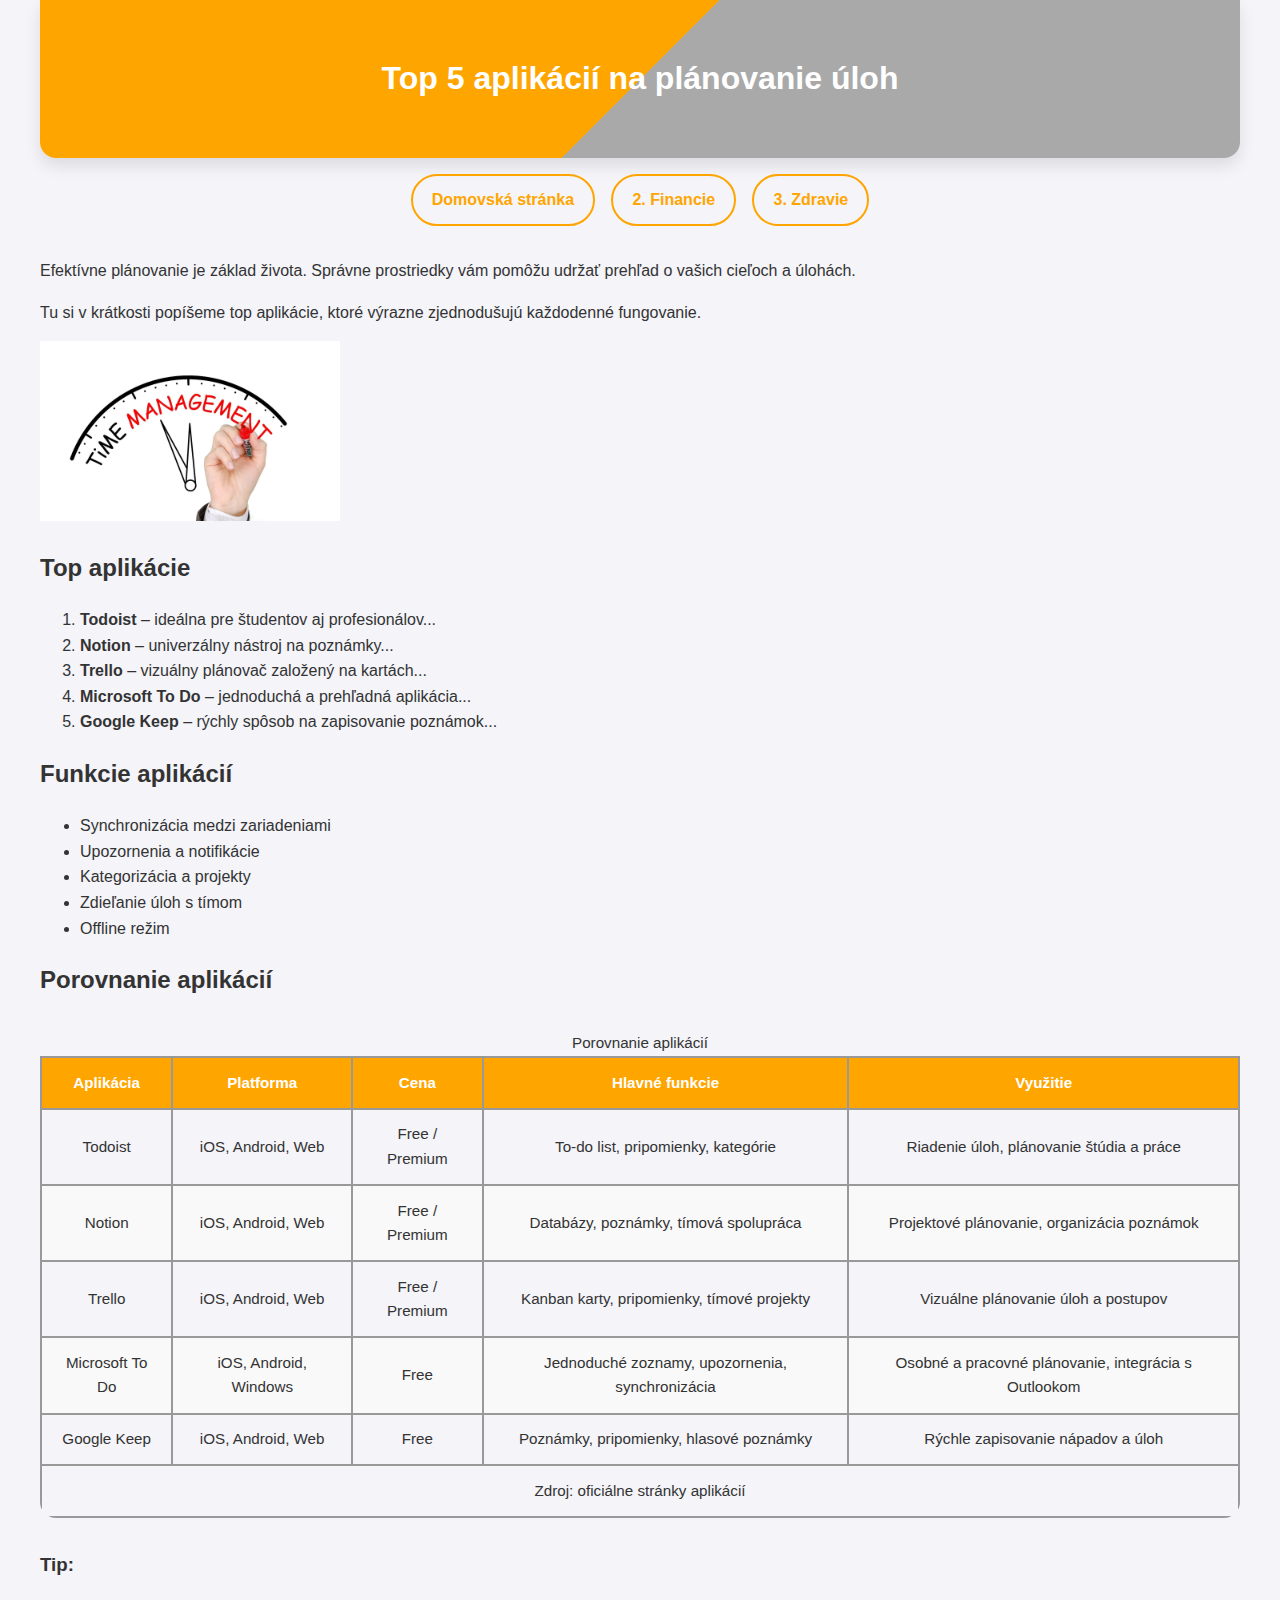
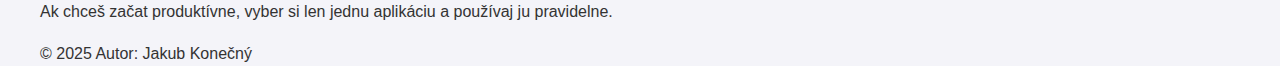
<file: article1.html>
<!DOCTYPE html>
<html lang="sk">
<head>
    <meta charset="UTF-8">
    <meta name="viewport" content="width=device-width, initial-scale=1.0">
    <title>Top 5 aplikácií na plánovanie úloh</title>
    <link rel="stylesheet" href="screenStyle.css" media="screen">
    <link rel="stylesheet" href="public/css/printStyle.css" media="print">
</head>
<body>

<header>
    <h1>Top 5 aplikácií na plánovanie úloh</h1>
</header>

<nav>
    <ul>
        <li><a href="index.html">Domovská stránka</a></li>
        <li><a href="article2.html">2. Financie</a></li>
        <li><a href="article3.html">3. Zdravie</a></li>
    </ul>
</nav>

<main>
    <article>
        <section>
            <p>Efektívne plánovanie je základ života. Správne prostriedky vám pomôžu udržať prehľad o vašich cieľoch a úlohách.</p>
            <p>Tu si v krátkosti popíšeme top aplikácie, ktoré výrazne zjednodušujú každodenné fungovanie.</p>

            <picture class="left-image">
                <source media="(max-width: 150px)" srcset="fig/p1.png">
                <img src="fig/p1.png" alt="Aplikácie na plánovanie úloh" width="300">
            </picture>
        </section>

        <section>
            <h2>Top aplikácie</h2>
            <ol>
                <li><strong>Todoist</strong> – ideálna pre študentov aj profesionálov...</li>
                <li><strong>Notion</strong> – univerzálny nástroj na poznámky...</li>
                <li><strong>Trello</strong> – vizuálny plánovač založený na kartách...</li>
                <li><strong>Microsoft To Do</strong> – jednoduchá a prehľadná aplikácia...</li>
                <li><strong>Google Keep</strong> – rýchly spôsob na zapisovanie poznámok...</li>
            </ol>
        </section>

        <section>
            <h2>Funkcie aplikácií</h2>
            <ul>
                <li>Synchronizácia medzi zariadeniami</li>
                <li>Upozornenia a notifikácie</li>
                <li>Kategorizácia a projekty</li>
                <li>Zdieľanie úloh s tímom</li>
                <li>Offline režim</li>
            </ul>
        </section>

        <section>
            <h2>Porovnanie aplikácií</h2>
            <table>
                <caption>Porovnanie aplikácií</caption>
                <thead>
                <tr>
                    <th>Aplikácia</th>
                    <th>Platforma</th>
                    <th>Cena</th>
                    <th>Hlavné funkcie</th>
                    <th>Využitie</th>
                </tr>
                </thead>
                <tbody>
                <tr>
                    <td>Todoist</td>
                    <td>iOS, Android, Web</td>
                    <td>Free / Premium</td>
                    <td>To-do list, pripomienky, kategórie</td>
                    <td>Riadenie úloh, plánovanie štúdia a práce</td>
                </tr>
                <tr>
                    <td>Notion</td>
                    <td>iOS, Android, Web</td>
                    <td>Free / Premium</td>
                    <td>Databázy, poznámky, tímová spolupráca</td>
                    <td>Projektové plánovanie, organizácia poznámok</td>
                </tr>
                <tr>
                    <td>Trello</td>
                    <td>iOS, Android, Web</td>
                    <td>Free / Premium</td>
                    <td>Kanban karty, pripomienky, tímové projekty</td>
                    <td>Vizuálne plánovanie úloh a postupov</td>
                </tr>
                <tr>
                    <td>Microsoft To Do</td>
                    <td>iOS, Android, Windows</td>
                    <td>Free</td>
                    <td>Jednoduché zoznamy, upozornenia, synchronizácia</td>
                    <td>Osobné a pracovné plánovanie, integrácia s Outlookom</td>
                </tr>
                <tr>
                    <td>Google Keep</td>
                    <td>iOS, Android, Web</td>
                    <td>Free</td>
                    <td>Poznámky, pripomienky, hlasové poznámky</td>
                    <td>Rýchle zapisovanie nápadov a úloh</td>
                </tr>
                </tbody>
                <tfoot>
                <tr>
                    <td colspan="5">Zdroj: oficiálne stránky aplikácií</td>
                </tr>
                </tfoot>
            </table>
        </section>
    </article>

    <aside>
        <h3>Tip:</h3>
        <p>Ak chceš začat produktívne, vyber si len jednu aplikáciu a používaj ju pravidelne.</p>
    </aside>
</main>

<footer>
    &copy; 2025 Autor: Jakub Konečný
</footer>

</body>
</html>
</file>
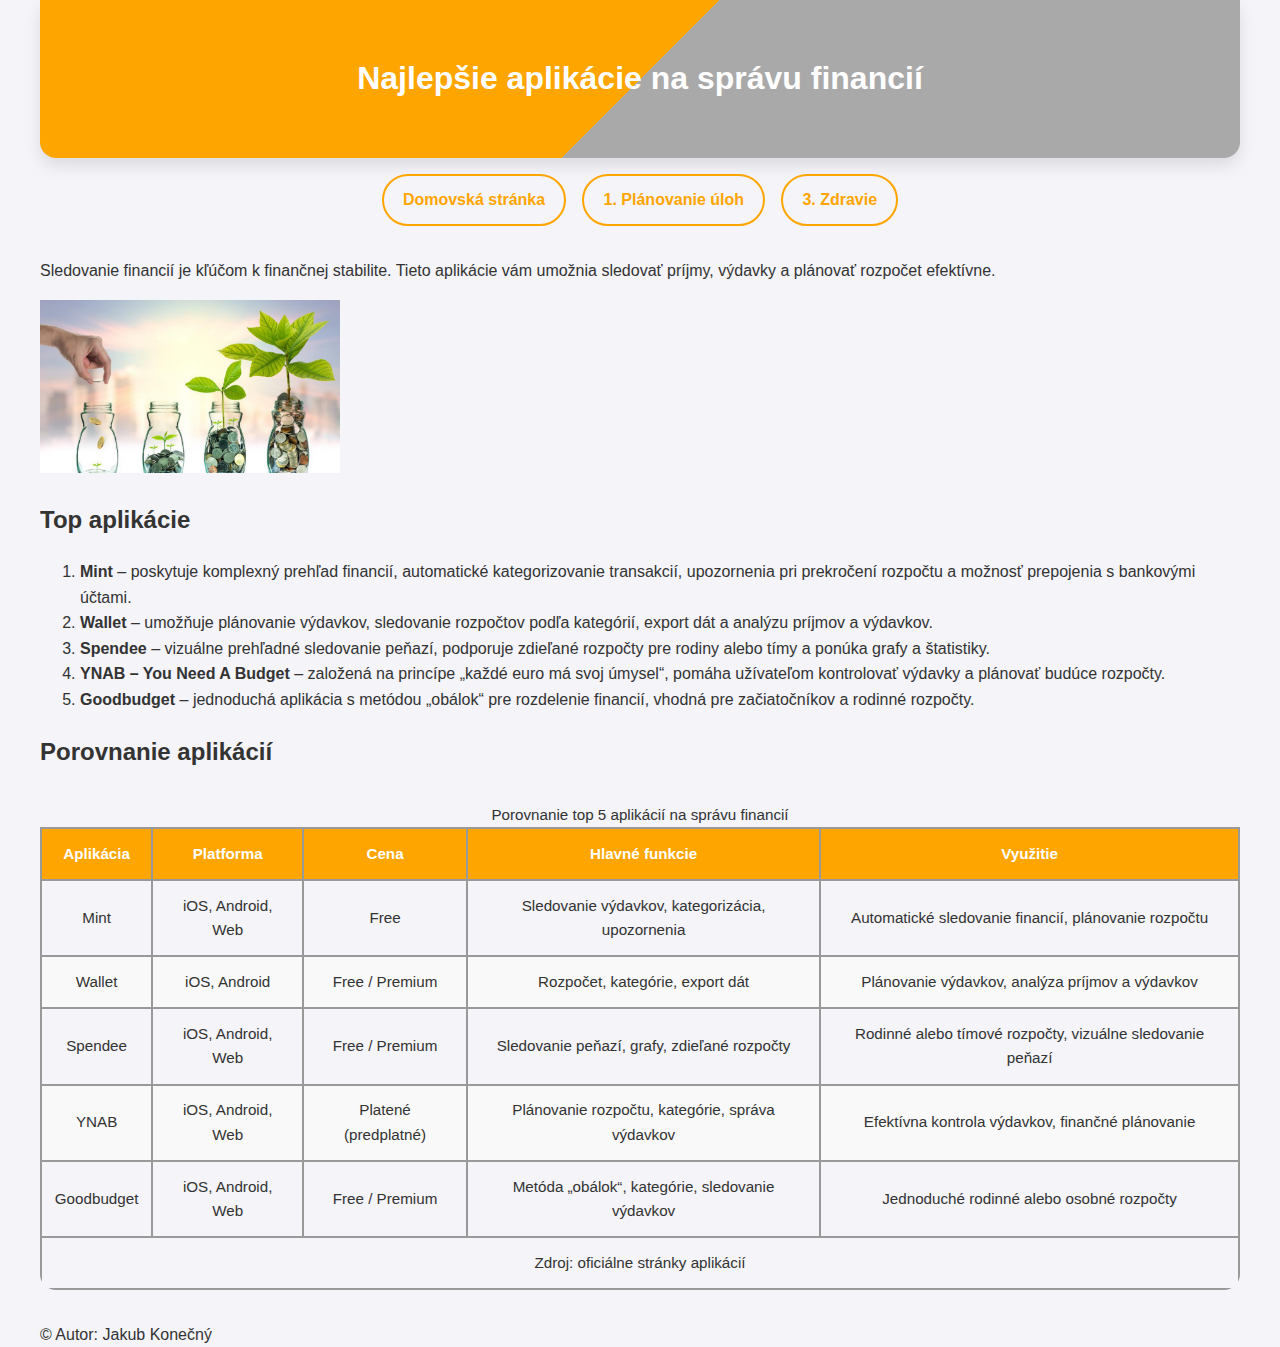
<file: article2.html>
<!DOCTYPE html>
<html lang="sk">
<head>
    <meta charset="UTF-8">
    <meta name="viewport" content="width=device-width, initial-scale=1.0">
    <title>Najlepšie aplikácie na správu financií</title>
    <link rel="stylesheet" href="screenStyle.css">
    <link rel="stylesheet" href="public/css/printStyle.css" media="print">
</head>
<body>
<header>
    <h1>Najlepšie aplikácie na správu financií</h1>
</header>

<nav>
    <ul>
        <li><a href="index.html">Domovská stránka</a></li>
        <li><a href="article1.html">1. Plánovanie úloh</a></li>
        <li><a href="article3.html">3. Zdravie</a></li>
    </ul>
</nav>

<main>
    <p>Sledovanie financií je kľúčom k finančnej stabilite. Tieto aplikácie vám umožnia sledovať príjmy, výdavky a plánovať rozpočet efektívne.</p>

    <picture class="left-image">
        <source media="(max-width: 150px)" srcset="fig/financie.png">
        <img src="fig/financie.png" alt="Aplikácie na správu financií" width="300">
    </picture>

    <h2>Top aplikácie</h2>
    <ol>
        <li><strong>Mint</strong> – poskytuje komplexný prehľad financií, automatické kategorizovanie transakcií, upozornenia pri prekročení rozpočtu a možnosť prepojenia s bankovými účtami.</li>
        <li><strong>Wallet</strong> – umožňuje plánovanie výdavkov, sledovanie rozpočtov podľa kategórií, export dát a analýzu príjmov a výdavkov.</li>
        <li><strong>Spendee</strong> – vizuálne prehľadné sledovanie peňazí, podporuje zdieľané rozpočty pre rodiny alebo tímy a ponúka grafy a štatistiky.</li>
        <li><strong>YNAB – You Need A Budget</strong> – založená na princípe „každé euro má svoj úmysel“, pomáha užívateľom kontrolovať výdavky a plánovať budúce rozpočty.</li>
        <li><strong>Goodbudget</strong> – jednoduchá aplikácia s metódou „obálok“ pre rozdelenie financií, vhodná pre začiatočníkov a rodinné rozpočty.</li>
    </ol>

    <h2>Porovnanie aplikácií</h2>
    <table>
        <caption>Porovnanie top 5 aplikácií na správu financií</caption>
        <thead>
        <tr>
            <th>Aplikácia</th>
            <th>Platforma</th>
            <th>Cena</th>
            <th>Hlavné funkcie</th>
            <th>Využitie</th>
        </tr>
        </thead>
        <tbody>
        <tr>
            <td>Mint</td>
            <td>iOS, Android, Web</td>
            <td>Free</td>
            <td>Sledovanie výdavkov, kategorizácia, upozornenia</td>
            <td>Automatické sledovanie financií, plánovanie rozpočtu</td>
        </tr>
        <tr>
            <td>Wallet</td>
            <td>iOS, Android</td>
            <td>Free / Premium</td>
            <td>Rozpočet, kategórie, export dát</td>
            <td>Plánovanie výdavkov, analýza príjmov a výdavkov</td>
        </tr>
        <tr>
            <td>Spendee</td>
            <td>iOS, Android, Web</td>
            <td>Free / Premium</td>
            <td>Sledovanie peňazí, grafy, zdieľané rozpočty</td>
            <td>Rodinné alebo tímové rozpočty, vizuálne sledovanie peňazí</td>
        </tr>
        <tr>
            <td>YNAB</td>
            <td>iOS, Android, Web</td>
            <td>Platené (predplatné)</td>
            <td>Plánovanie rozpočtu, kategórie, správa výdavkov</td>
            <td>Efektívna kontrola výdavkov, finančné plánovanie</td>
        </tr>
        <tr>
            <td>Goodbudget</td>
            <td>iOS, Android, Web</td>
            <td>Free / Premium</td>
            <td>Metóda „obálok“, kategórie, sledovanie výdavkov</td>
            <td>Jednoduché rodinné alebo osobné rozpočty</td>
        </tr>
        </tbody>
        <tfoot>
        <tr>
            <td colspan="5">Zdroj: oficiálne stránky aplikácií</td>
        </tr>
        </tfoot>
    </table>
</main>

<footer>
    &copy; Autor: Jakub Konečný
</footer>
</body>
</html>
</file>
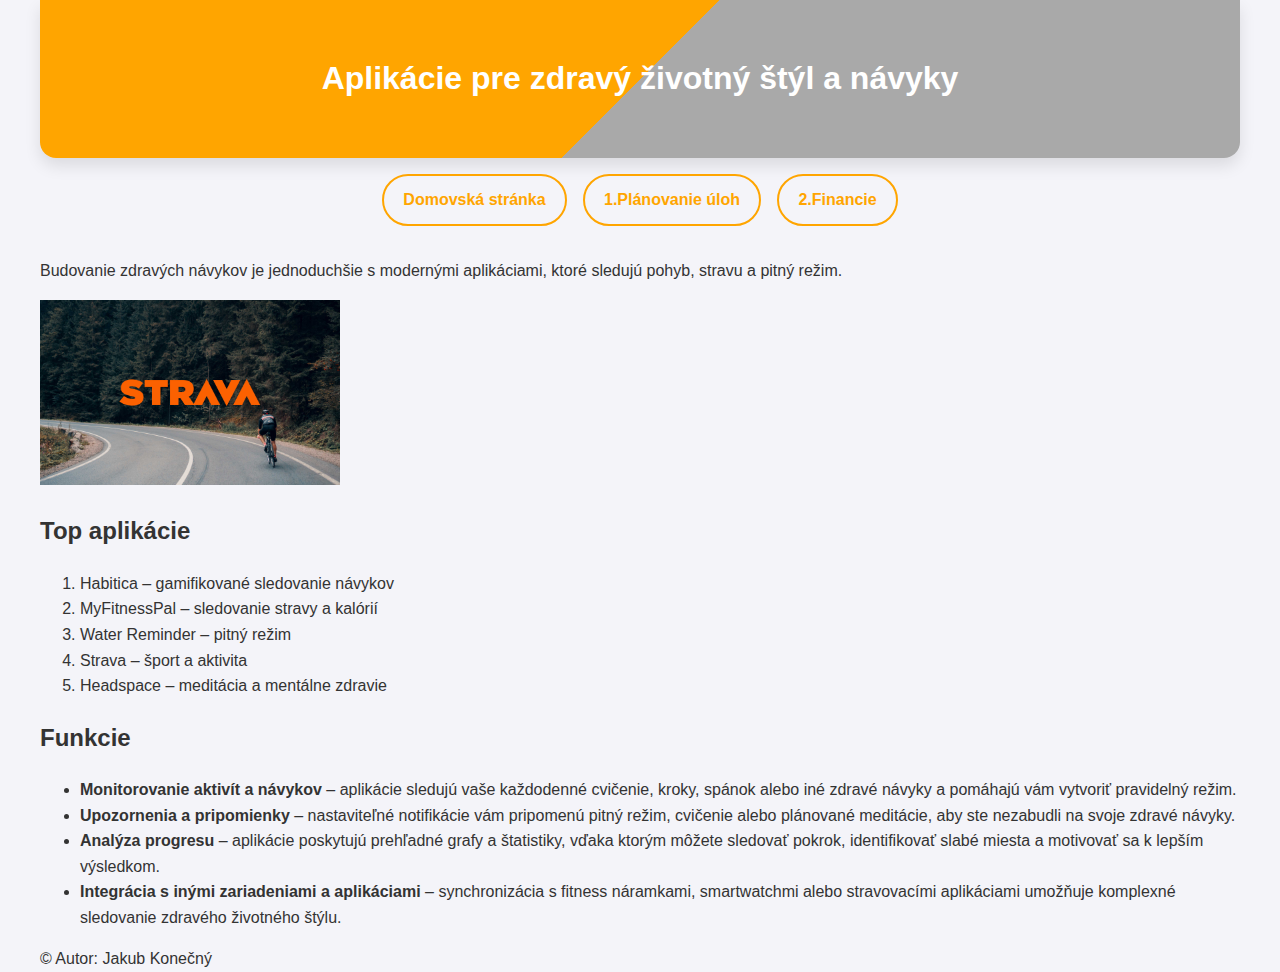
<file: article3.html>
<!DOCTYPE html>
<html lang="sk">
<head>
    <meta charset="UTF-8">
    <meta name="viewport" content="width=device-width, initial-scale=1.0">
    <title>Aplikácie pre zdravý životný štýl a návyky</title>
    <link rel="stylesheet" href="screenStyle.css">
    <link rel="stylesheet" href="public/css/printStyle.css" media="print">
</head>
<body>
<header>
    <h1>Aplikácie pre zdravý životný štýl a návyky</h1>
</header>

<nav>
    <ul>
        <li><a href="index.html">Domovská stránka</a></li>
        <li><a href="article1.html">1.Plánovanie úloh</a></li>
        <li><a href="article2.html">2.Financie</a></li>
    </ul>
</nav>

<main>
    <p>Budovanie zdravých návykov je jednoduchšie s modernými aplikáciami, ktoré sledujú pohyb, stravu a pitný režim.</p>

    <picture class="left-image">
        <source media="(max-width: 150px)" srcset="fig/sport.png">
        <img src="fig/sport.png" alt="Aplikácie na správu financií" width="300">
    </picture>

    <h2>Top aplikácie</h2>
    <ol>
        <li>Habitica – gamifikované sledovanie návykov</li>
        <li>MyFitnessPal – sledovanie stravy a kalórií</li>
        <li>Water Reminder – pitný režim</li>
        <li>Strava – šport a aktivita</li>
        <li>Headspace – meditácia a mentálne zdravie</li>
    </ol>

    <h2>Funkcie</h2>
    <ul>
        <li><strong>Monitorovanie aktivít a návykov</strong> – aplikácie sledujú vaše každodenné cvičenie, kroky, spánok alebo iné zdravé návyky a pomáhajú vám vytvoriť pravidelný režim.</li>
        <li><strong>Upozornenia a pripomienky</strong> – nastaviteľné notifikácie vám pripomenú pitný režim, cvičenie alebo plánované meditácie, aby ste nezabudli na svoje zdravé návyky.</li>
        <li><strong>Analýza progresu</strong> – aplikácie poskytujú prehľadné grafy a štatistiky, vďaka ktorým môžete sledovať pokrok, identifikovať slabé miesta a motivovať sa k lepším výsledkom.</li>
        <li><strong>Integrácia s inými zariadeniami a aplikáciami</strong> – synchronizácia s fitness náramkami, smartwatchmi alebo stravovacími aplikáciami umožňuje komplexné sledovanie zdravého životného štýlu.</li>
    </ul>

</main>

<footer>
    &copy; Autor: Jakub Konečný
</footer>
</body>
</html>
</file>
<file: screenStyle.css>
@media screen {

    body {
        font-family: 'Arial', Helvetica, sans-serif;
        background: #f4f4f9;
        color: #333;
        margin: 0;
        padding: 0 1rem;
        font-size: 1rem;
        line-height: 1.6;
        transition: background 0.3s ease;
        max-width: 1200px;
        margin-left: auto;
        margin-right: auto;
    }

    header {
        background: linear-gradient(135deg, #FFA500 50%, #A9A9A9 50%);
        color: white;
        padding: 2rem 1.5rem;
        text-align: center;
        border-bottom-left-radius: 1rem;
        border-bottom-right-radius: 1rem;
        box-shadow: 0 0.5rem 1rem rgba(0,0,0,0.1);
    }

    header h1 {
        display: inline-block;
        animation: slideDown 1s ease-out;
    }

    @keyframes slideDown {
        0% { transform: translateY(-20px); opacity: 0; }
        100% { transform: translateY(0); opacity: 1; }
    }

    .article-card {
        background: white;
        border-radius: 1.2rem;
        box-shadow: 0 0.6rem 1.2rem rgba(0,0,0,0.1);
        padding: 2rem;
        margin: 2rem 0;
        display: flex;
        flex-direction: row;
        align-items: center;
        flex-wrap: wrap;
        transition: transform 0.3s ease, box-shadow 0.3s ease;
    }

    /* === ODKAZY V NÁZVOCH ČLÁNKOV === */
    .article-card a {
        color: #000;              /* čierna farba textu */
        text-decoration: none;    /* odstráni podčiarknutie */
        font-weight: bold;
        transition: color 0.3s ease;
    }

    .article-card a:hover {
        color: #FFA500;           /* po prechode myšou oranžová */
        text-decoration: underline;
    }

    .article-card:hover {
        transform: translateY(-0.3rem) rotateY(10deg);
        box-shadow: 0 1rem 2rem rgba(0,0,0,0.25);
    }

    /* ======== FORMULÁR NÁZORU ======== */

    #feedback-section {
        background: #fff;
        padding: 2rem;
        margin: 3rem auto;
        border-radius: 1rem;
        box-shadow: 0 0.6rem 1.2rem rgba(0,0,0,0.1);
        max-width: 700px;
    }

    #feedback-section h2, #feedback-section h3 {
        text-align: center;
        color: #FFA500;
    }

    form label {
        display: block;
        margin-top: 1rem;
        font-weight: bold;
    }

    form input, form textarea, form datalist {
        width: 100%;
        padding: 0.7rem;
        margin-top: 0.3rem;
        border: 1px solid #ccc;
        border-radius: 0.5rem;
        font-size: 1rem;
    }

    form input:required:invalid, textarea:required:invalid {
        border-color: red;
        background: #ffe6e6;
    }

    form input:required:valid, textarea:required:valid {
        border-color: green;
        background: #e6ffe6;
    }

    .form-buttons {
        display: flex;
        justify-content: center;
        gap: 1rem;
        margin-top: 1.5rem;
    }

    button {
        padding: 0.8rem 1.5rem;
        background: #FFA500;
        color: white;
        border: none;
        border-radius: 0.8rem;
        cursor: pointer;
        transition: background 0.3s ease;
    }

    button:hover {
        background: #ff8800;
    }

    .opinion-card {
        background: #fafafa;
        border: 1px solid #ddd;
        border-radius: 0.8rem;
        padding: 1rem;
        margin-top: 1rem;
    }

    .opinion-card img {
        max-width: 100%;
        border-radius: 0.5rem;
        margin-top: 0.5rem;
    }

    /* ======== TABUĽKY ======== */
    table {
        border-collapse: collapse;
        width: 100%;
        margin: 2rem 0;
        border-radius: 1rem;
        overflow: hidden;
        font-size: 0.95rem;
    }

    th, td {
        border: 2px solid #999;
        padding: 0.8rem;
        text-align: center;
    }

    th {
        background-color: #FFA500;
        color: white;
        font-weight: bold;
    }

    tr:nth-child(even) {
        background: #f9f9f9;
    }

    tr:hover {
        background: #fff3e0;
    }
}

/* ======== NAVIGÁCIA ======== */

nav {
    background: transparent;
    text-align: center;
    padding: 1rem 0;
}

nav ul {
    list-style: none;
    display: flex;
    justify-content: center;
    gap: 1rem;
    padding: 0;
    margin: 0;
    flex-wrap: wrap;
}

nav ul li {
    display: inline-block;
}

nav ul li a {
    color: #FFA500;
    text-decoration: none;
    font-weight: bold;
    padding: 0.7rem 1.2rem;
    border: 2px solid #FFA500;
    border-radius: 50px;
    transition: all 0.3s ease;
    display: inline-block;
}

nav ul li a:hover {
    background: #FFA500;
    color: white;
    transform: translateY(-3px) scale(1.05);
    box-shadow: 0 4px 10px rgba(255,165,0,0.3);
}

nav ul li a:active {
    transform: scale(0.95);
}

@media (max-width: 600px) {
    nav ul {
        flex-direction: column;
    }
}
</file>
<file: public/css/printStyle.css>
@media print {

    body {
        background: #fff !important;
        color: #000 !important;
        font-family: 'Times New Roman', Times, serif;
        font-size: 12pt;
        line-height: 1.5;
        margin: 1cm;
    }

    nav,
    header,
    footer,
    .sidebar,
    .ad,
    .banner {
        display: none !important;
    }

    .article-card {
        background: transparent !important;
        box-shadow: none !important;
        border: none !important;
        padding: 0;
        margin: 0 0 1rem 0;
        display: block;
        width: 100%;
    }

    .article-card img {
        display: none !important;
    }

    table {
        border: 1px solid #000;
        width: 100%;
        border-collapse: collapse;
        background: transparent !important;
        box-shadow: none !important;
    }

    th, td {
        border: 1px solid #000;
        padding: 0.3rem;
        text-align: left;
        color: #000;
        background: transparent !important;
        box-shadow: none !important;
    }

    a {
        color: #000 !important;
        text-decoration: underline;
    }

    img {
        display: none !important;
    }

    h1, h2, h3, h4, h5, h6 {
        page-break-after: avoid;
        page-break-before: avoid;
    }

    p {
        orphans: 3;
        widows: 3;
    }

    * {
        background: transparent !important;
        box-shadow: none !important;
    }
}
</file>
